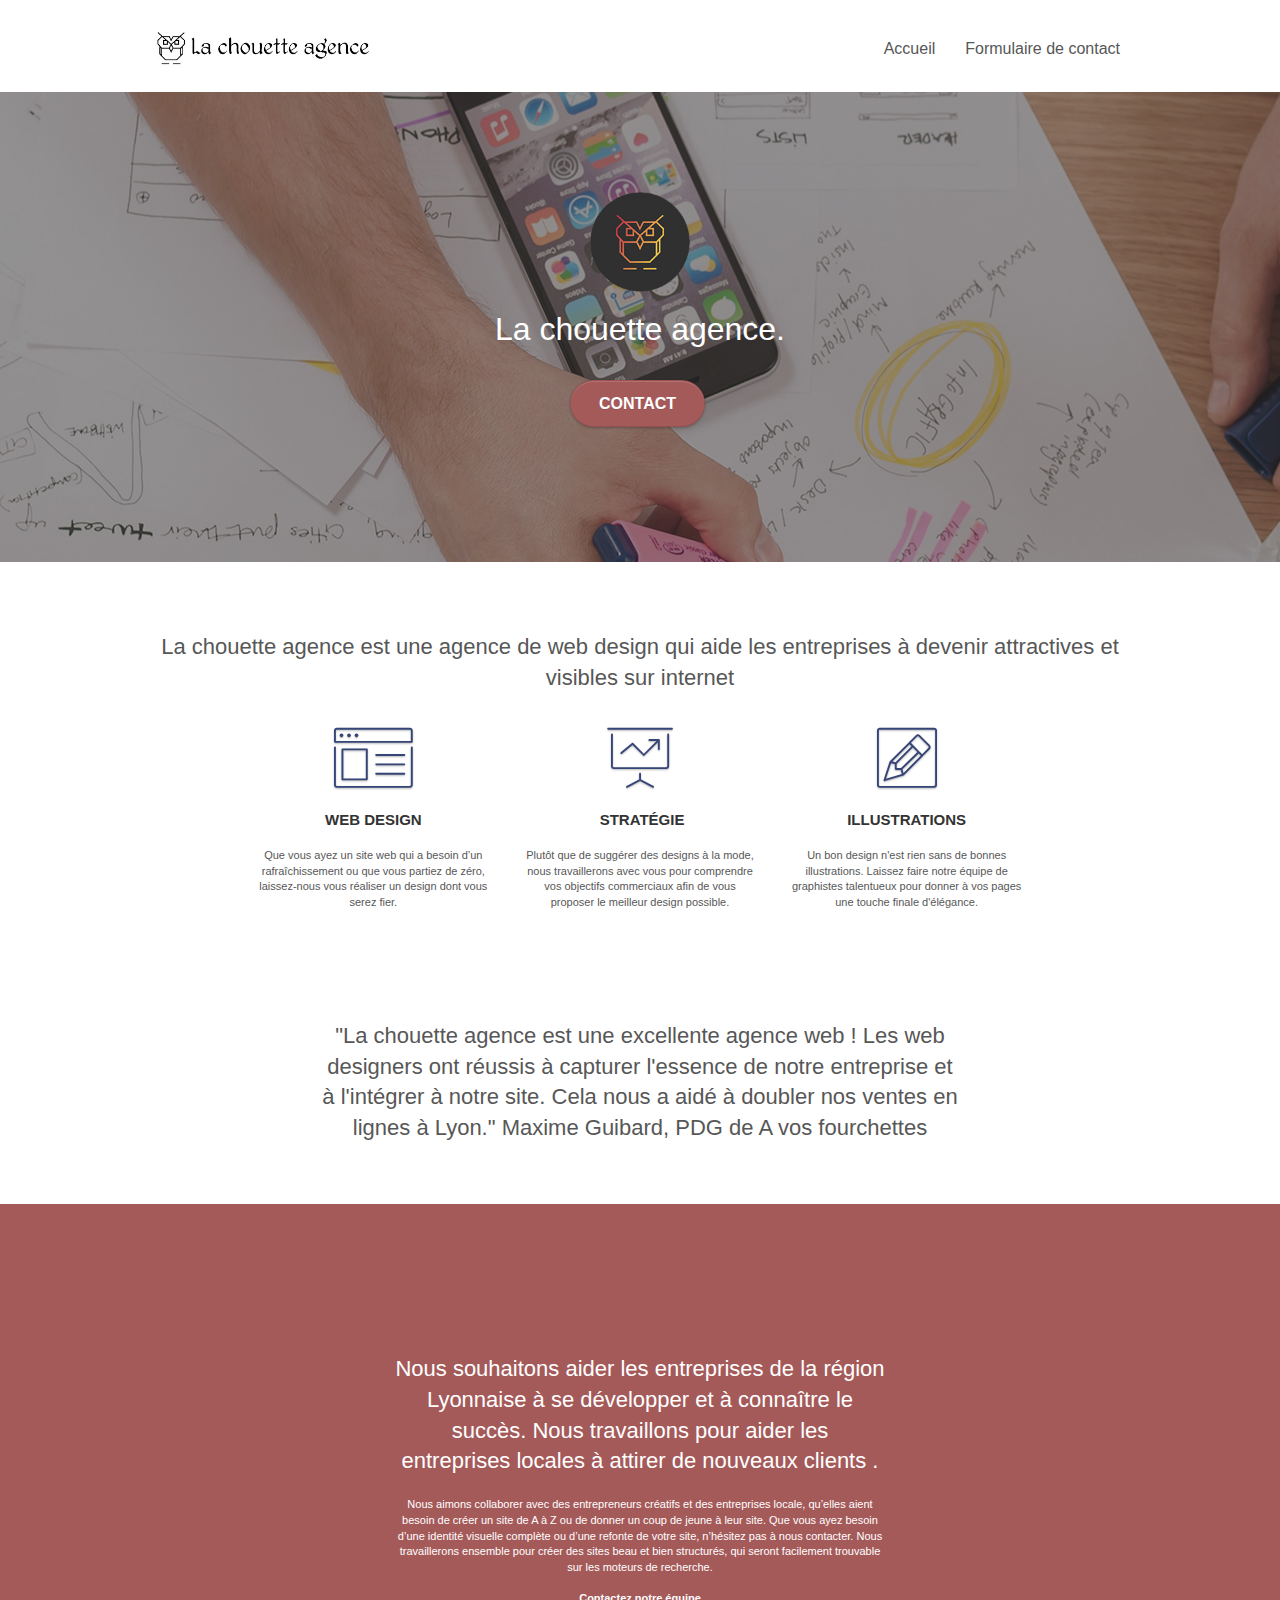
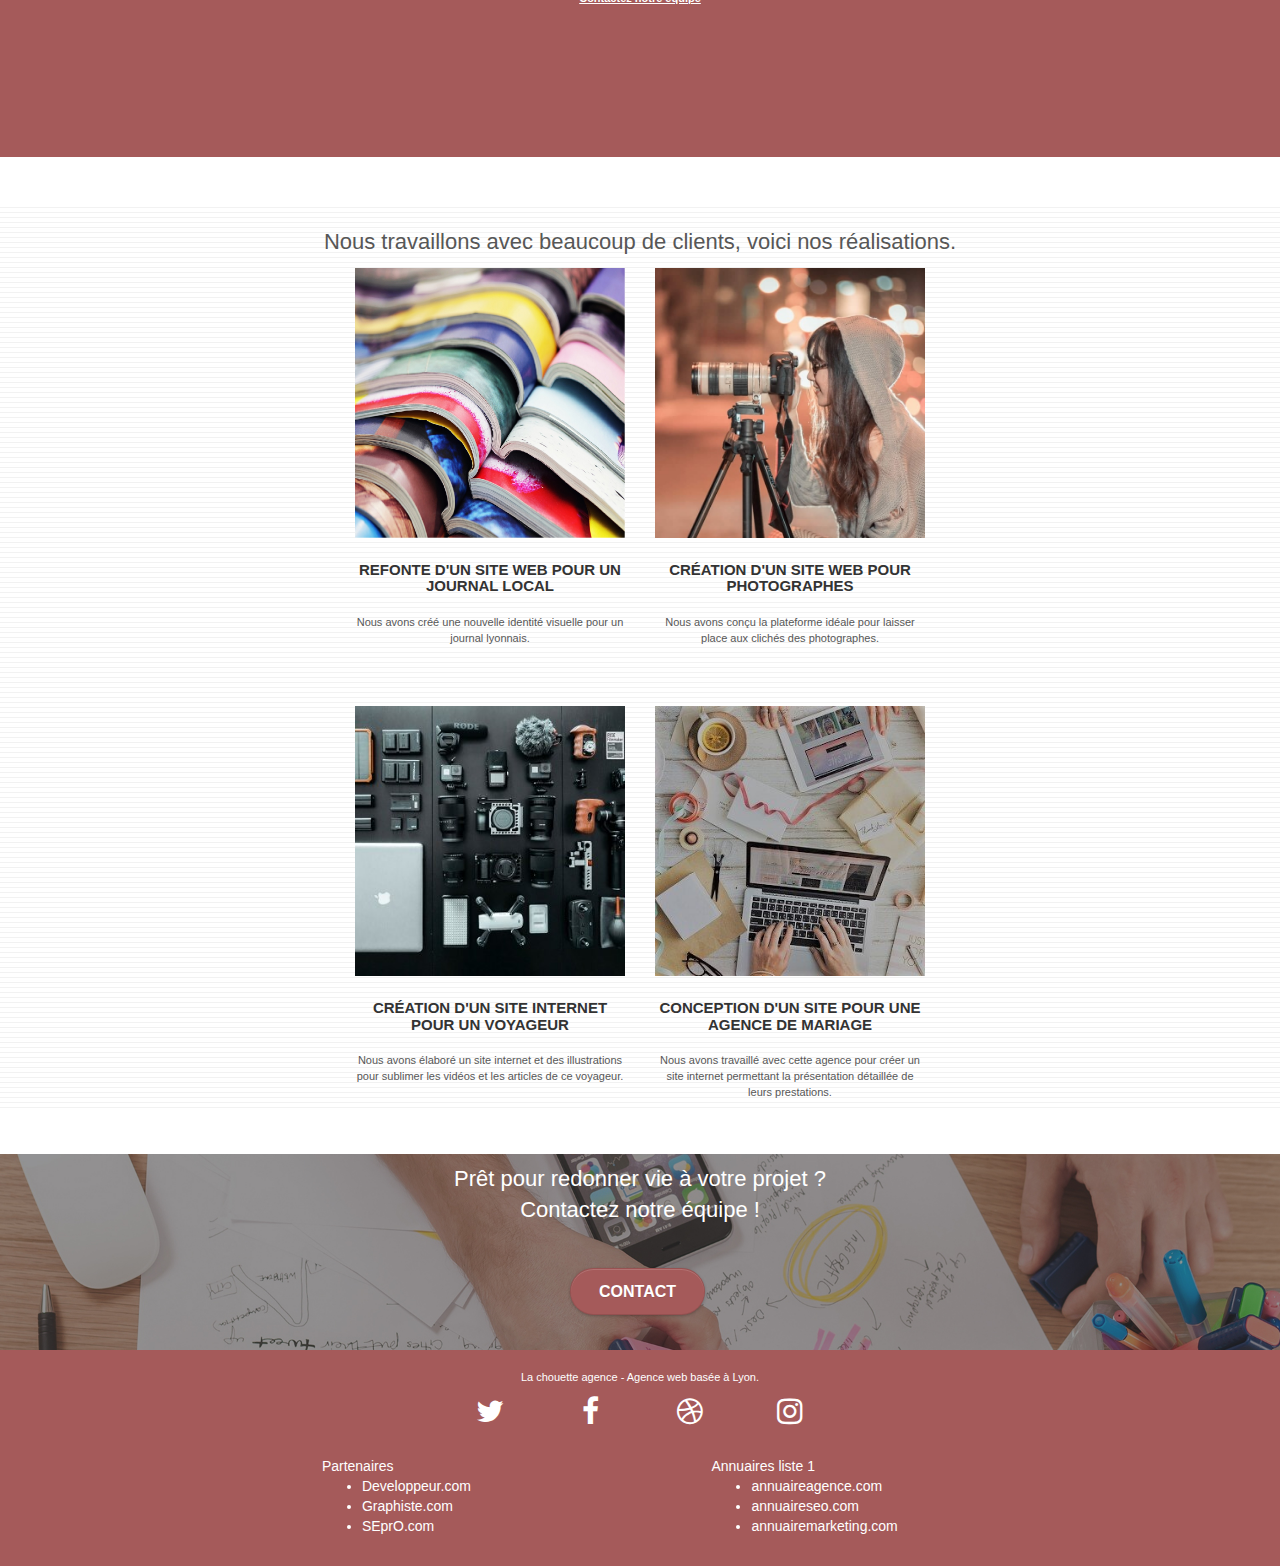
<file: index.html>
<!doctype html>
<html lang="fr">

<head>
	<meta charset="utf-8">
	<meta name="description"
		content="La chouette agence est une agence de web design qui aide les entreprises à devenir attractives et visibles sur internet.
	L'agence se situe au 2 place Sathonay 69001 Lyon, ouvert de 9h à 18h du lundi au vendredi. Hésiter pas a nous contact a l'adresse suivante: contact@lachouetteagence.com">
	<meta name="viewport" content="width=device-width, initial-scale=1.0, viewport-fit=cover">
	<link rel="shortcut icon" type="image/jpg" href="img/favicon.jpg">

	<link rel="stylesheet" type="text/css" href="css/bootstrap.css">
	<link rel="stylesheet" type="text/css" href="style.css">
	<link rel="stylesheet" type="text/css" href="css/font-awesome.css">
	<link rel="stylesheet" type="text/css" href="css/et-line.css">

	<script src="js/jquery-2.1.0.js"></script>
	<script src="js/bootstrap.js"></script>
	<script src="js/blocs.js"></script>
	<script src="js/jquery.touchSwipe.js" defer></script>
	<script src="js/gmaps.js"></script>

	<title>La-Chouette-Agence</title>


	<!-- Analytics -->

	<!-- Analytics END -->

</head>

<body class="page-container">
	<!-- bloc-0 -->
	<header class="bloc bgc-white l-bloc " id="bloc-0">
		<div class="container bloc-sm">
			<nav class="navbar row">
				<div class="navbar-header">
					<a class="navbar-brand focus" href="index.html" class="navig"><img src="img/la-chouette-agence.jpg"
							alt="Logo de La chouette agence" height="40" /></a>
					<button id="nav-toggle" type="button" class="ui-navbar-toggle navbar-toggle" data-toggle="collapse"
						data-target=".navbar-1">
						<span class="sr-only">Toggle navigation</span><span class="icon-bar"></span><span
							class="icon-bar"></span><span class="icon-bar"></span>
					</button>
				</div>
				<div class="collapse navbar-collapse navbar-1 special-dropdown-nav">
					<ul class="site-navigation nav navbar-nav">
						<li>
							<a href="index.html" class="focus">Accueil</a>
						</li>
						<li>
							<a href="page2.html" class="focus">Formulaire de contact</a>
						</li>
					</ul>
				</div>
			</nav>
		</div>
	</header>
	<!-- bloc-0 END -->

	<!-- bloc-1-presentation -->
	<section class="bloc bgc-dark-slate-blue bg-banniere d-bloc bg-t-edge bloc-bg-texture texture-paper b-parallax"
		id="bloc-1-hero">
		<div class="container bloc-lg">
			<div class="row tight-width-whitespace">
				<div class="col-sm-12">
					<img src="img/logo.png" class="center-block image-resize-mode" width="100"
						alt="Logo de La chouette agence" />
					<h1 class="text-center hero-bloc-text tc-white ">
						La chouette agence.
					</h1>
					<div class="text-center">
						<a href="page2.html" class="btn btn-lg btn-clean btn-rd cta-hero btn-atomic-tangerine focus"
							id="cta-hero">Contact</a>
					</div>
				</div>
			</div>
		</div>
	</section>
	<!-- bloc-1-presentation END -->

	<!-- bloc-2-services -->
	<section class="bloc bgc-white l-bloc" id="bloc-2-services">
		<div class="container bloc-md">
			<div class="row">
				<div class="col-sm-12 text-center">
					<h2>La chouette agence est une agence de web design qui aide les entreprises à devenir attractives
						et visibles sur internet</h2>
				</div>
			</div>
			<div class="row voffset-lg med-width-whitespace">
				<div class="col-sm-4 ">
					<div class="text-center ">
						<span class="et-icon-browser sm-shadow icon-dark-slate-blue icons icon-lg"></span>
					</div>
					<h3 class="mg-md text-center">
						Web design
					</h3>
					<p class="text-center ">
						Que vous ayez un site web qui a besoin d&rsquo;un rafraîchissement ou que vous partiez de
						zéro, laissez-nous vous réaliser un design dont vous serez fier.
					</p>
				</div>
				<div class="col-sm-4 ">
					<div class="text-center">
						<span class="et-icon-presentation sm-shadow icon-dark-slate-blue icons icon-lg"></span>
					</div>
					<h3 class="mg-md text-center">
						&nbsp;Stratégie
					</h3>
					<p class="text-center ">
						Plutôt que de suggérer des designs à la mode, nous travaillerons avec vous pour comprendre
						vos objectifs commerciaux afin de vous proposer le meilleur design possible.<br>
					</p>
				</div>
				<div class="col-sm-4 ">
					<div class="text-center">
						<span class="et-icon-edit sm-shadow icon-dark-slate-blue icons icon-lg"></span>
					</div>
					<h3 class="mg-md text-center">
						Illustrations
					</h3>
					<p class="text-center ">
						Un bon design n'est rien sans de bonnes illustrations. Laissez faire notre équipe de
						graphistes talentueux pour donner à vos pages une touche finale d'élégance.
					</p>
				</div>
			</div>
			<div class="row voffset-lg voffset">
				<div class="col-xs-12 col-md-8 col-md-offset-2 text-center">
					<h2>"La chouette agence est une excellente agence web ! Les web designers ont réussis à capturer
						l'essence de notre entreprise et à l'intégrer à notre site.
						Cela nous a aidé à doubler nos ventes en lignes à Lyon." Maxime Guibard, PDG de A vos
						fourchettes</h2>
				</div>
			</div>
		</div>
	</section>
	<!-- bloc-2-services END -->

	<!-- bloc-3-what-i-do -->
	<section class="bloc tc-white bgc-atomic-tangerine bg-presentation d-bloc bloc-bg-texture texture-paper b-parallax"
		id="bloc-3-what-i-do">
		<div class="container bloc-lg">
			<div class="row tight-width-whitespace black-background">
				<div class="col-sm-12">
					<h2 class="mg-md text-center tc-white">
						Nous souhaitons aider les entreprises de la région Lyonnaise à se développer et à connaître
						le succès. Nous travaillons pour aider les entreprises locales à attirer de nouveaux clients
						.<br>
					</h2>
					<p class="text-center white">
						Nous aimons collaborer avec des entrepreneurs créatifs et des entreprises locale, qu’elles
						aient besoin de créer un site de A à Z ou de donner un coup de jeune à leur site. Que vous
						ayez besoin d’une identité visuelle complète ou d’une refonte de votre site, n’hésitez pas à
						nous contacter. Nous travaillerons ensemble pour créer des sites beau et bien structurés,
						qui seront facilement trouvable sur les moteurs de recherche. <br><br><a
							class="ltc-white bold-link focus" href="page2.html">Contactez notre équipe</a><br>
					</p>
				</div>
			</div>
		</div>
	</section>
	<!-- bloc-3-what-i-do END -->

	<!-- bloc-4-portfolio -->
	<section class="bloc bgc-white bg-lines-h2-bg bg-repeat l-bloc" id="bloc-4-portfolio">
		<div class="row col-sm-12 text-center">
			<h2>Nous travaillons avec beaucoup de clients, voici nos réalisations.</h2>
		</div>
		<article class="row tight-width-whitespace portfolio-row">
			<div class="col-sm-6">
				<a href="#" data-lightbox="img/1.jpg" data-gallery-id="gallery-1"
					data-caption="Refonte d'un site web pour un journal local" data-frame="snapshot-lb"><img
						src="img/1.jpg" alt="Image du site web du journal local"
						class="img-responsive portfolio-thumb focus" /></a>
				<h3 class="mg-md text-center">
					Refonte d'un site web pour un journal local
				</h3>
				<p class="text-center">
					Nous avons créé une nouvelle identité visuelle pour un journal lyonnais.
				</p>
			</div>
			<div class="col-sm-6">
				<a href="#" data-lightbox="img/2.jpg" data-gallery-id="gallery-1"
					data-caption="Création d'un site web pour photographes" data-frame="snapshot-lb"><img
						src="img/2.jpg" class="img-responsive portfolio-thumb focus"
						alt="Image du site web d'un photographes" /></a>
				<h3 class="mg-md text-center">
					Création d'un site web pour photographes
				</h3>
				<p class="text-center">
					Nous avons conçu la plateforme idéale pour laisser place aux clichés des photographes.
				</p>
			</div>
		</article>
		<article class="row tight-width-whitespace portfolio-row">
			<div class="col-sm-6">
				<a href="#" data-lightbox="/img/3.jpg" data-gallery-id="gallery-1"
					data-caption="Création d'un site internet pour un voyageur" data-frame="snapshot-lb"><img
						src="img/3.jpg" class="img-responsive portfolio-thumb focus"
						alt="Image du site web d'un voyageur" /></a>
				<h3 class="mg-md text-center">
					Création d'un site internet pour un voyageur
				</h3>
				<p class="text-center">
					Nous avons élaboré un site internet et des illustrations pour sublimer les vidéos et les
					articles de ce voyageur.
				</p>
			</div>
			<div class="col-sm-6">
				<a href="#" data-lightbox="/img/4.jpg" data-gallery-id="gallery-1"
					data-caption="Conception d'un site pour une agence de mariage" data-frame="snapshot-lb"><img
						src="img/4.jpg" class="img-responsive portfolio-thumb focus"
						alt="Image du site web d'une agence de mariage" /></a>
				<h3 class="mg-md text-center">
					Conception d'un site pour une agence de mariage
				</h3>
				<p class="text-center">
					Nous avons travaillé avec cette agence pour créer un site internet permettant la
					présentation détaillée de leurs prestations.
				</p>
			</div>
		</article>
	</section>
	<!-- bloc-4-portfolio END -->

	<!-- bloc-5-cta -->
	<section class="bloc bgc-dark-slate-blue bg-banniere d-bloc bloc-bg-texture texture-paper" id="bloc-5-cta">
		<div class="row">
			<h2 class="mg-md text-center tc-white">
				Prêt pour redonner vie à votre projet ?<br>Contactez notre équipe !
			</h2>
			<div class="col-sm-12 text-center">
				<a href="page2.html" class="btn btn-atomic-tangerine btn-clean btn-rd btn-lg cta-hero focus">Contact</a>
			</div>
		</div>
	</section>
	<!-- bloc-5-cta END -->

	<!-- Footer - bloc-8 -->
	<footer class="bloc bgc-atomic-tangerine d-bloc" id="bloc-8">
		<div class="container bloc-sm">
			<div class="row">
				<div class="col-sm-12">
					<p class="text-center white foot-a">
						La chouette agence - Agence web basée à Lyon.<br>
					</p>
					<div class="row row-no-gutters social">
						<div class="col-sm-3">
							<div class="text-center">
								<a class="social focus" href="index.html"><span
										class="fa fa-twitter icon-md foot-a"></span></a>
							</div>
						</div>
						<div class="col-sm-3">
							<div class="text-center">
								<a class="social focus" href="index.html"><span
										class="fa fa-facebook icon-md foot-a"></span></a>
							</div>
						</div>
						<div class="col-sm-3">
							<div class="text-center">
								<a class="social focus" href="index.html"><span
										class="fa fa-dribbble icon-md foot-a"></span></a>
							</div>
						</div>
						<div class="col-sm-3">
							<div class="text-center">
								<a class="social focus" href="index.html"><span
										class="fa fa-instagram icon-md foot-a"></span></a>
							</div>
						</div>

					</div>
					<div class="row footer">
						<div class="col-sm-4 foot-a">
							Partenaires
							<ul>
								<li><a href="dev.com" class="foot-a focus">Developpeur.com</a></li>
								<li><a href="graphiste.com" class="foot-a focus">Graphiste.com</a></li>
								<li><a href="SEO.com" class="foot-a focus">SEprO.com</a></li>
							</ul>
						</div>
						<div class="col-sm-4 foot-a">
							Annuaires liste 1
							<ul>
								<li><a href="annuaireagence.com" class="foot-a focus">annuaireagence.com</a></li>
								<li><a href="annuaireseo.com" class="foot-a focus">annuaireseo.com</a></li>
								<li><a href="annuairemarketing.com" class="foot-a focus">annuairemarketing.com</a></li>
							</ul>
						</div>
					</div>
				</div>
			</div>
		</div>
	</footer>
	<!-- Footer - bloc-8 END -->
</body>

</html>
</file>
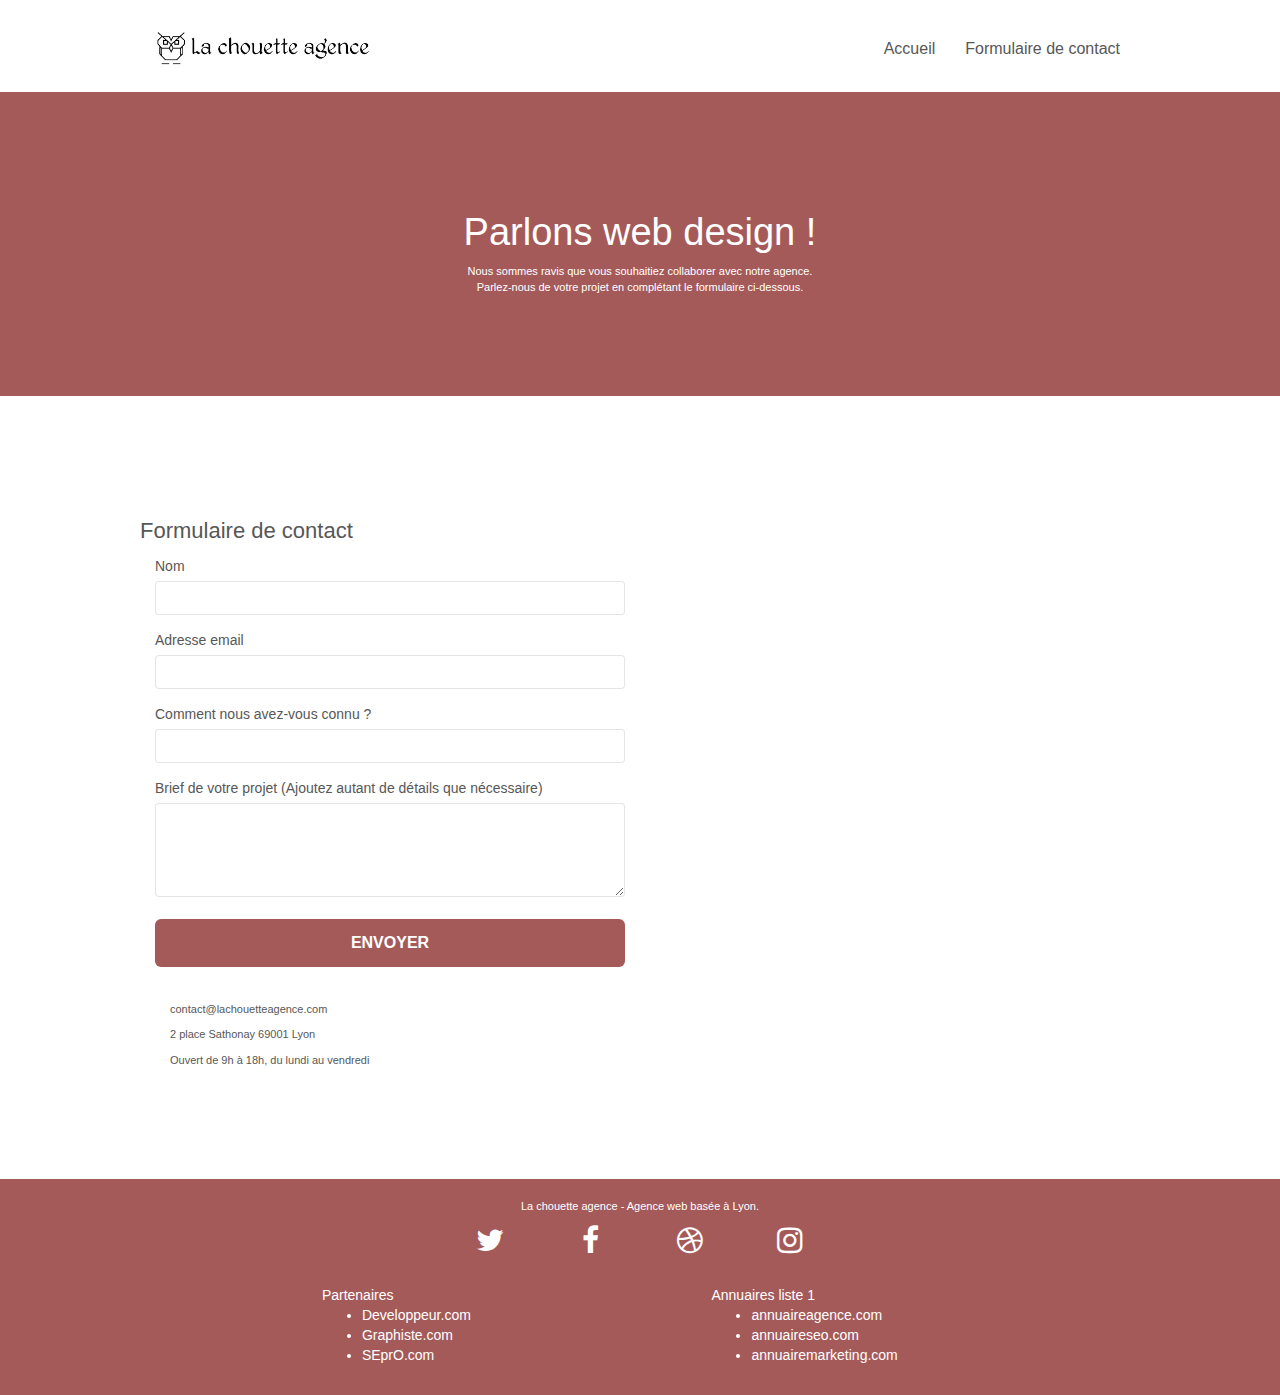
<file: page2.html>
<!doctype html>
<html lang="fr">

<head>
	<meta charset="utf-8">
	<meta name="description"
		content="La chouette agence est une agence de web design qui aide les entreprises à devenir attractives et visibles sur internet.
	L'agence se situe au 2 place Sathonay 69001 Lyon, ouvert de 9h à 18h du lundi au vendredi. Hésiter pas a nous contact a l'adresse suivante: contact@lachouetteagence.com">
	<meta name="viewport" content="width=device-width, initial-scale=1.0, viewport-fit=cover">
	<link rel="shortcut icon" type="img/jpg" href="img/favicon.jpg">

	<link rel="stylesheet" type="text/css" href="css/bootstrap.css">
	<link rel="stylesheet" type="text/css" href="style.css">
	<link rel="stylesheet" type="text/css" href="css/font-awesome.css">
	<link rel="stylesheet" type="text/css" href="css/et-line.css">

	<script src="./js/jquery-2.1.0.js"></script>
	<script src="./js/bootstrap.js"></script>
	<script src="./js/blocs.js"></script>
	<script src="./js/jquery.touchSwipe.js" defer></script>
	<script src="./js/gmaps.js"></script>

	<title>Formulaire de Contact</title>


	<!-- Analytics -->

	<!-- Analytics END -->

</head>

<body class="page-container">
	<!-- bloc-0 -->
	<header class="bloc bgc-white l-bloc " id="bloc-0">
		<div class="container bloc-sm">
			<nav class="navbar row">
				<div class="navbar-header">
					<a class="navbar-brand focus" href="index.html"><img src="img/la-chouette-agence.jpg"
							alt="Logo de La chouette agence" height="40" /></a>
					<button id="nav-toggle" type="button" class="ui-navbar-toggle navbar-toggle" data-toggle="collapse"
						data-target=".navbar-1">
						<span class="sr-only">Toggle navigation</span><span class="icon-bar"></span><span
							class="icon-bar"></span><span class="icon-bar"></span>
					</button>
				</div>
				<div class="collapse navbar-collapse navbar-1 special-dropdown-nav">
					<ul class="site-navigation nav navbar-nav">
						<li>
							<a href="index.html" class="focus">Accueil</a>
						</li>
						<li>
							<a href="page2.html" class="focus">Formulaire de contact</a>
						</li>
					</ul>
				</div>
			</nav>
		</div>
	</header>
	<!-- bloc-0 END -->

	<!-- bloc-6 -->
	<section class="bloc bg-dots-bg bg-repeat bgc-atomic-tangerine d-bloc bloc-bg-texture texture-paper" id="bloc-6">
		<div class="container bloc-lg">
			<div class="row">
				<div class="col-sm-12">
					<h1 class="text-center hero-bloc-text tc-white">
						Parlons web design !
					</h1>
					<p class="text-center mg-lg tc-white tight-width-whitespace">
						Nous sommes ravis que vous souhaitiez collaborer avec notre agence.<br>
						Parlez-nous de votre projet en complétant le formulaire ci-dessous.
					</p>
				</div>
			</div>
		</div>
	</section>
	<!-- bloc-6 END -->

	<!-- bloc-7 -->
	<section class="bloc bgc-white l-bloc" id="bloc-7">
		<div class="container bloc-lg">
			<div class="row">
				<h2>Formulaire de contact</h2>
				<div class="col-sm-6">
					<form id="form_1">
						<div class="form-group">
							<label>
								Nom
							</label>
							<input id="name" class="form-control" required />
						</div>
						<div class="form-group">
							<label>
								Adresse email
							</label>
							<input id="email" class="form-control" type="email" required />
						</div>
						<div class="form-group">
							<label>
								Comment nous avez-vous connu ?
							</label>
							<input class="form-control" type="email" required id="input_504" />
						</div>
						<div class="form-group">
							<label>
								Brief de votre projet (Ajoutez autant de détails que nécessaire)<br>
							</label><textarea id="message" class="form-control" rows="4" cols="50" required></textarea>
						</div>
						<button class="bloc-button btn btn-lg btn-block cta-hero btn-atomic-tangerine focus"
							type="submit">
							Envoyer
						</button>
					</form>
					<div class="col-sm-6">
						<p>contact@lachouetteagence.com</p>
						<p>2 place Sathonay 69001 Lyon</p>
						<p>Ouvert de 9h à 18h, du lundi au vendredi</p>
					</div>
				</div>
			</div>
		</div>
	</section>
	<!-- bloc-7 END -->

	<!-- ScrollToTop Button -->
	<a class="bloc-button btn btn-d scrollToTop" onclick="scrollToTarget('1')"><span
			class="fa fa-chevron-up"></span></a>
	<!-- ScrollToTop Button END-->


	<!-- Footer - bloc-8 -->
	<footer class="bloc bgc-atomic-tangerine d-bloc" id="bloc-8">
		<div class="container bloc-sm">
			<div class="row">
				<div class="col-sm-12">
					<p class="text-center white foot-a">
						La chouette agence - Agence web basée à Lyon.<br>
					</p>
					<div class="row row-no-gutters social">
						<div class="col-sm-3">
							<div class="text-center">
								<a class="social focus" href="index.html"><span
										class="fa fa-twitter icon-md foot-a "></span></a>
							</div>
						</div>
						<div class="col-sm-3">
							<div class="text-center">
								<a class="social focus" href="index.html"><span
										class="fa fa-facebook icon-md foot-a "></span></a>
							</div>
						</div>
						<div class="col-sm-3">
							<div class="text-center">
								<a class="social focus" href="index.html"><span
										class="fa fa-dribbble icon-md foot-a "></span></a>
							</div>
						</div>
						<div class="col-sm-3">
							<div class="text-center">
								<a class="social focus" href="index.html"><span
										class="fa fa-instagram icon-md foot-a "></span></a>
							</div>
						</div>

					</div>
					<div class="row footer">
						<div class="col-sm-4 foot-a">
							Partenaires
							<ul>
								<li><a href="dev.com" class="foot-a focus">Developpeur.com</a></li>
								<li><a href="graphiste.com" class="foot-a focus">Graphiste.com</a></li>
								<li><a href="SEO.com" class="foot-a focus">SEprO.com</a></li>
							</ul>
						</div>
						<div class="col-sm-4 foot-a">
							Annuaires liste 1
							<ul>
								<li><a href="annuaireagence.com" class="foot-a focus">annuaireagence.com</a></li>
								<li><a href="annuaireseo.com" class="foot-a focus">annuaireseo.com</a></li>
								<li><a href="annuairemarketing.com" class="foot-a focus">annuairemarketing.com</a></li>
							</ul>
						</div>
					</div>
				</div>
			</div>
		</div>
	</footer>
	<!-- Footer - bloc-8 END -->
</body>

</html>
</file>
<file: style.css>
body {
    margin: 0;
    padding: 0;
    background: #fff;
    overflow-x: hidden;
    -webkit-font-smoothing: antialiased;
    -moz-osx-font-smoothing: grayscale;
}

a,
button {
    transition: all 0.3s ease-in-out;
    outline: none !important;
}

a:hover {
    text-decoration: none;
    cursor: pointer;
}

#page-loading-blocs-notifaction {
    position: fixed;
    top: 0;
    bottom: 0;
    width: 100%;
    z-index: 100000;
    background: #ffffff url("img/pageload-spinner.gif") no-repeat center center;
}

.bloc {
    width: 100%;
    clear: both;
    background: 50% 50% no-repeat;
    padding: 0 50px;
    -webkit-background-size: cover;
    -moz-background-size: cover;
    -o-background-size: cover;
    background-size: cover;
    position: relative;
}

.bloc .container {
    padding-left: 0;
    padding-right: 0;
}

.bloc-lg {
    padding: 100px 50px;
}

.bloc-md {
    padding: 50px;
}

.bloc-sm {
    padding: 20px 50px;
}

.bg-center,
.bg-l-edge,
.bg-r-edge,
.bg-t-edge,
.bg-b-edge,
.bg-tl-edge,
.bg-bl-edge,
.bg-tr-edge,
.bg-br-edge,
.bg-repeat {
    -webkit-background-size: auto !important;
    -moz-background-size: auto !important;
    -o-background-size: auto !important;
    background-size: auto !important;
}

.bg-repeat {
    background: repeat;
}

.bg-t-edge {
    background: top no-repeat;
}

.bloc-bg-texture::before {
    content: "";
    background-size: 2px 2px;
    position: absolute;
    top: 0;
    bottom: 0;
    left: 0;
    right: 0;
}

.texture-paper::before {
    background-size: 280px 280px;
}

.b-parallax {
    background-attachment: fixed;
}

.d-bloc {
    color: rgba(255, 255, 255, 0.7);
}

.d-bloc button:hover {
    color: rgba(255, 255, 255, 0.9);
}

.d-bloc .icon-round,
.d-bloc .icon-square,
.d-bloc .icon-rounded,
.d-bloc .icon-semi-rounded-a,
.d-bloc .icon-semi-rounded-b {
    border-color: rgba(255, 255, 255, 0.9);
}

.d-bloc .divider-h span {
    border-color: rgba(255, 255, 255, 0.2);
}

.d-bloc .a-btn,
.d-bloc .navbar a,
.d-bloc .navbar-brand,
.d-bloc a .icon-sm,
.d-bloc a .icon-md,
.d-bloc a .icon-lg,
.d-bloc a .icon-xl,
.d-bloc h1 a,
.d-bloc h2 a,
.d-bloc h3 a,
.d-bloc h4 a,
.d-bloc h5 a,
.d-bloc h6 a,
.d-bloc p a {
    color: rgba(255, 255, 255, 0.6);
}

.d-bloc .a-btn:hover,
.d-bloc .navbar a:hover,
.d-bloc .navbar-brand:hover,
.d-bloc a:hover .icon-sm,
.d-bloc a:hover .icon-md,
.d-bloc a:hover .icon-lg,
.d-bloc a:hover .icon-xl,
.d-bloc h1 a:hover,
.d-bloc h2 a:hover,
.d-bloc h3 a:hover,
.d-bloc h4 a:hover,
.d-bloc h5 a:hover,
.d-bloc h6 a:hover,
.d-bloc p a:hover {
    color: rgba(255, 255, 255, 1);
}

.d-bloc .navbar-toggle .icon-bar {
    background: rgba(255, 255, 255, 1);
}

.d-bloc .btn-wire,
.d-bloc .btn-wire:hover {
    color: rgba(255, 255, 255, 1);
    border-color: rgba(255, 255, 255, 1);
}

.d-bloc .panel {
    color: rgba(0, 0, 0, 0.5);
}

.d-bloc .panel button:hover {
    color: rgba(0, 0, 0, 0.7);
}

.d-bloc .panel icon {
    border-color: rgba(0, 0, 0, 0.7);
}

.d-bloc .panel .divider-h span {
    border-color: rgba(0, 0, 0, 0.1);
}

.d-bloc .panel .a-btn {
    color: rgba(0, 0, 0, 0.6);
}

.d-bloc .panel .a-btn:hover {
    color: rgba(0, 0, 0, 1);
}

.d-bloc .panel .btn-wire,
.d-bloc .panel .btn-wire:hover {
    color: rgba(0, 0, 0, 0.7);
    border-color: rgba(0, 0, 0, 0.3);
}

.d-bloc .panel,
.l-bloc {
    color: rgba(0, 0, 0, 0.5);
}

.d-bloc .panel button:hover,
.l-bloc button:hover {
    color: rgba(0, 0, 0, 0.7);
}

.l-bloc .icon-round,
.l-bloc .icon-square,
.l-bloc .icon-rounded,
.l-bloc .icon-semi-rounded-a,
.l-bloc .icon-semi-rounded-b {
    border-color: rgba(0, 0, 0, 0.7);
}

.d-bloc .panel .divider-h span,
.l-bloc .divider-h span {
    border-color: rgba(0, 0, 0, 0.1);
}

.d-bloc .panel .a-btn,
.l-bloc .a-btn,
.l-bloc .navbar a,
.l-bloc .navbar-brand,
.l-bloc a .icon-sm,
.l-bloc a .icon-md,
.l-bloc a .icon-lg,
.l-bloc a .icon-xl,
.l-bloc h1 a,
.l-bloc h2 a,
.l-bloc h3 a,
.l-bloc h4 a,
.l-bloc h5 a,
.l-bloc h6 a,
.l-bloc p a {
    color: rgba(0, 0, 0, 0.6);
}

.d-bloc .panel .a-btn:hover,
.l-bloc .a-btn:hover,
.l-bloc .navbar a:hover,
.l-bloc .navbar-brand:hover,
.l-bloc a:hover .icon-sm,
.l-bloc a:hover .icon-md,
.l-bloc a:hover .icon-lg,
.l-bloc a:hover .icon-xl,
.l-bloc h1 a:hover,
.l-bloc h2 a:hover,
.l-bloc h3 a:hover,
.l-bloc h4 a:hover,
.l-bloc h5 a:hover,
.l-bloc h6 a:hover,
.l-bloc p a:hover {
    color: rgba(0, 0, 0, 1);
}

.l-bloc .navbar-toggle .icon-bar {
    color: rgba(0, 0, 0, 0.6);
}

.d-bloc .panel .btn-wire,
.d-bloc .panel .btn-wire:hover,
.l-bloc .btn-wire,
.l-bloc .btn-wire:hover {
    color: rgba(0, 0, 0, 0.7);
    border-color: rgba(0, 0, 0, 0.3);
}

.voffset {
    margin-top: 30px;
}

.voffset-lg {
    margin-top: 80px;
}

.row-no-gutters {
    margin-right: 0;
    margin-left: 0;
}

.row.row-no-gutters > [class^="col-"],
.row.row-no-gutters > [class*=" col-"] {
    padding-right: 0;
    padding-left: 0;
}

#bloc-1-hero h1 {
    font-size: 32px;
}

.navbar {
    margin-bottom: 0;
    z-index: 1;
}

.navbar-brand {
    height: auto;
    padding: 3px 15px;
    font-size: 25px;
    font-weight: normal;
    font-weight: 600;
    line-height: 44px;
}

.navbar-brand img {
    max-height: 200px;
    margin: 0 5px 0 0;
    display: inline;
}

.navbar-brand img[src$="svg"] {
    min-width: 100px;
}

.nav-center .navbar-brand img {
    margin: 0;
}

.navbar .nav {
    padding-top: 2px;
    margin-right: -16px;
    float: right;
    z-index: 1;
}

.nav > li {
    float: left;
    margin-top: 4px;
    font-size: 16px;
}

.navbar-nav .open .dropdown-menu > li > a {
    text-align: inherit;
}

.nav > li a:hover,
.nav > li a:focus {
    background: transparent;
}

.navbar-toggle {
    margin: 10px 10px 0 0;
    border: 0px;
}

.navbar-toggle:hover {
    background: transparent !important;
}

.navbar-toggle .icon-bar {
    background-color: rgba(0, 0, 0, 0.5);
    width: 26px;
}

.nav-invert .navbar .nav {
    float: left;
}

.nav-invert .navbar-header,
.nav-invert .navbar-brand {
    float: right;
    position: relative;
    z-index: 2;
}

@media (min-width: 768px) {
    .site-navigation {
        position: absolute;
        top: 50%;
        right: 20px;
        transform: translate(0, -50%);
        -webkit-transform: translateY(-50%);
    }
    .nav > li .dropdown-menu a,
    .nav > li .dropdown-menu a:hover {
        color: #484848;
    }
    .nav-invert .site-navigation {
        left: 0;
        right: 0;
    }
    .nav-center {
        text-align: center;
    }
    .nav-center .navbar-header {
        width: 100%;
    }
    .nav-center .navbar-header,
    .nav-center .navbar-brand,
    .nav-center .nav > li {
        float: none;
        display: inline-block;
    }
    .nav-center .site-navigation {
        position: relative;
        width: 100%;
        right: 0;
        margin-right: 0px;
        margin-top: 20px;
    }
    .nav-center.mini-nav .navbar-toggle {
        float: none;
        margin: 10px auto 0;
    }
}

.nav > li > .dropdown a {
    background: none !important;
    display: block;
    padding: 14px 15px;
}

nav .caret {
    margin: 0 5px;
}

.dropdown-menu .dropdown-menu {
    top: -8px;
    left: 100%;
}

.dropdown-menu .dropmenu-flow-right {
    top: 100%;
    left: 0;
    margin-left: -1px;
    border-top-left-radius: 0;
    border-top-right-radius: 0;
}

.dropdown-menu .dropdown span {
    border: 4px solid black;
    border-top-color: transparent;
    border-right-color: transparent;
    border-bottom-color: transparent;
    margin: 6px -5px 0 0 !important;
    float: right;
}

.mg-md {
    margin-top: 10px;
    margin-bottom: 20px;
}

.mg-lg {
    margin-top: 10px;
    margin-bottom: 40px;
}

.btn {
    margin: 0 5px 5px 0;
}

.btn.pull-right {
    margin: 0 0 5px 5px;
}

.btn-d,
.btn-d:hover,
.btn-d:focus {
    color: #fff;
    background: rgba(0, 0, 0, 0.3);
}

button {
    outline: none !important;
}

.btn-rd {
    border-radius: 40px;
}

.btn-clean {
    border: 1px solid rgba(0, 0, 0, 0.08);
    border-bottom-color: rgba(0, 0, 0, 0.1);
    text-shadow: 0 1px 0 rgba(0, 0, 1, 0.1);
    box-shadow: 0 1px 3px rgba(0, 0, 1, 0.25), inset 0 1px 0 0 rgba(255, 255, 255, 0.15);
}

.icon-md {
    font-size: 30px !important;
}

.icon-lg {
    font-size: 60px !important;
}

.sm-shadow {
    text-shadow: 0 1px 2px rgba(0, 0, 0, 0.3);
}

.panel-sq,
.panel-sq .panel-heading,
.panel-sq .panel-footer {
    border-radius: 0;
}

.panel-rd {
    border-radius: 30px;
}

.panel-rd .panel-heading {
    border-radius: 29px 29px 0 0;
}

.panel-rd .panel-footer {
    border-radius: 0 0 29px 29px;
}

.form-control {
    border-color: rgba(0, 0, 0, 0.1);
    box-shadow: none;
}

.scrollToTop {
    width: 40px;
    height: 40px;
    position: fixed;
    bottom: 20px;
    right: 20px;
    opacity: 0;
    z-index: 500;
    transition: all 0.3s ease-in-out;
}

.scrollToTop span {
    margin-top: 6px;
}

.showScrollTop {
    font-size: 14px;
    opacity: 1;
}

a[data-lightbox] {
    position: relative;
    display: block;
    text-align: center;
}

a[data-lightbox]:hover::before {
    content: "+";
    font-family: "HelveticaNeue-Light", "Helvetica Neue Light", "Helvetica Neue", Helvetica, Arial;
    font-size: 32px;
    width: 50px;
    height: 50px;
    margin-left: -25px;
    border-radius: 50%;
    background: rgba(0, 0, 0, 0.6);
    color: #fff;
    font-weight: 100;
    z-index: 1;
    position: absolute;
    top: 50%;
    transform: translateY(-50%);
    -webkit-transform: translateY(-50%);
}

a[data-lightbox]:hover img {
    opacity: 0.6;
    -webkit-animation-fill-mode: none;
    animation-fill-mode: none;
}

#lightbox-modal {
    display: flex;
    align-items: center;
}

#lightbox-modal .modal-dialog {
    width: 90%;
    max-width: 900px;
    margin: 0 auto 0;
}

#lightbox-modal .modal-dialog img {
    max-height: 90vh;
    margin: 0 auto;
}

.lightbox-caption {
    padding: 20px;
    color: #fff;
    background: rgba(0, 0, 0, 0.5);
    position: absolute;
    left: 15px;
    right: 15px;
    bottom: 5px;
}

.close-lightbox {
    color: #fff;
    font-size: 30px;
    position: absolute;
    top: 20px;
    right: 20px;
    z-index: 20;
    background: rgba(0, 0, 0, 0.5);
    border: none;
    line-height: 30px;
    padding: 0 9px 5px;
    opacity: 0.3;
}

.close-lightbox:hover,
.next-lightbox:hover,
.prev-lightbox:hover {
    opacity: 1;
    color: #fff;
}

.next-lightbox,
.prev-lightbox {
    font-size: 20px;
    color: rgba(255, 255, 255, 0.9);
    background: rgba(0, 0, 0, 0.5);
    transition: all 0.2s ease-in-out;
    position: absolute;
    top: 45%;
    z-index: 1;
    opacity: 0.4;
}

.next-lightbox {
    padding: 6px 8px 1px 13px;
    right: 25px;
}

.prev-lightbox {
    padding: 6px 13px 1px 10px;
    left: 25px;
}

.snapshot-lb .modal-body {
    padding-bottom: 45px;
}

.snapshot-lb .lightbox-caption {
    padding: 0;
    color: rgba(0, 0, 0, 0.5);
    background: none;
}

h1,
h2,
h3,
h4,
h5,
h6,
p,
label,
.btn,
a {
    font-family: "helvetica";
    font-weight: 400;
    color: #575757 !important;
}

.container {
    max-width: 1000px;
}

.hero-bloc-text {
    font-size: 38px;
}

.hero-bloc-text-sub {
    font-size: 36px;
}

.statement-bloc-text {
    line-height: 26px;
    font-style: italic;
    font-size: 20px;
    text-align: center;
    font-weight: lighter;
    max-width: 520px;
    margin: auto auto auto auto;
}

p {
    font-size: 11px;
}

.tight-width-whitespace {
    max-width: 600px;
    margin: auto auto auto auto;
}

.h1 {
    font-size: 20px;
    font-family: "Open Sans";
}

.cta-hero {
    margin-top: 22px;
    color: #ffffff !important;
    text-transform: uppercase;
    padding: 12px 28px 12px 28px;
    font-size: 16px;
    font-weight: 700;
}

.social {
    display: flex;
    justify-content: space-around;
    max-width: 400px;
    margin: auto auto auto auto;
}

.footer {
    display: flex;
    justify-content: space-around;
    flex-wrap: wrap;
    margin-top: 30px;
    padding-left: 35px;
}
@media (max-width: 425px) {
    .footer {
        justify-content: unset;
    }
}

h2 {
    font-size: 22px;
    line-height: 1.4em;
}

h3 {
    font-size: 15px;
    text-transform: uppercase;
    font-weight: 700;
    color: #333333 !important;
}

.med-width-whitespace {
    max-width: 800px;
    margin: auto auto auto auto;
    box-shadow: 0px 0px 0px #000000;
}

h1 {
    color: #333333 !important;
}

h4 {
    color: #333333 !important;
}

.icons {
    margin-bottom: 14px;
    margin-top: 24px;
}

.white {
    color: #ffffff !important;
}

.portfolio-thumb {
    margin-bottom: 24px;
    width: 100%;
}

.portfolio-row {
    margin-bottom: 44px;
    margin-top: 50px;
}

.avatar {
    box-shadow: 0px 4px 9px rgba(0, 0, 0, 0.3);
}

.black-background {
    background-color: rgb(165, 90, 90);
    padding: 40px 40px 40px 40px;
}

.foot-a {
    color: #ffffff !important;
}

.bold-link {
    font-weight: 900;
    text-decoration: underline !important;
}

.bgc-white {
    background-color: #ffffff;
}

.bgc-dark-slate-blue {
    background-color: #364577;
}

.bgc-atomic-tangerine {
    background-color: rgb(165, 90, 90) !important;
    width: 100%;
}

.tc-white {
    color: #ffffff !important;
}

.btn-atomic-tangerine {
    background: rgb(165, 90, 90);
    color: #ffffff !important;
    margin-bottom: 35px;
}

.btn-atomic-tangerine:hover {
    background: rgb(145, 90, 90) !important;
    color: #ffffff !important;
}

.ltc-white {
    color: #ffffff !important;
}

.ltc-white:hover {
    color: #cccccc !important;
}

.ltc-atomic-tangerine {
    color: #f3976c !important;
}

.ltc-atomic-tangerine:hover {
    color: #c27956 !important;
}

.icon-dark-slate-blue {
    color: #364577 !important;
    border-color: #364577 !important;
}

.bg-lines-h2-bg {
    background-image: url("img/lines-h2-bg.jpg");
}

.bg-banniere {
    background-image: url("img/la-chouette-agence-banniere.jpg");
}

.bg-presentation {
    background-image: url("img/image-de-presentation.jpg");
}

@media (max-width: 1024px) {
    .bloc {
        padding-left: 20px;
        padding-right: 20px;
    }
    .bloc.full-width-bloc,
    .bloc-tile-2.full-width-bloc .container,
    .bloc-tile-3.full-width-bloc .container,
    .bloc-tile-4.full-width-bloc .container {
        padding-left: 0;
        padding-right: 0;
    }
}

@media (max-width: 992px) and (min-width: 768px) {
    .navbar .nav {
        max-width: 80%;
    }
    .nav-center.navbar .nav {
        max-width: 100%;
    }
}

@media only screen and (min-device-width: 768px) and (max-device-width: 1024px) and (orientation: landscape) {
    .b-parallax {
        background-attachment: scroll;
    }
}

@media only screen and (min-device-width: 1024px) and (max-device-width: 1366px) and (-webkit-min-device-pixel-ratio: 1.5) {
    .b-parallax {
        background-attachment: scroll;
    }
}

@media (max-width: 991px) {
    .container {
        width: 100%;
    }
    .b-parallax {
        background-attachment: scroll;
    }
    .page-container,
    #hero-bloc {
        overflow-x: hidden;
        position: relative;
    }
    .bloc {
        padding-left: constant(safe-area-inset-left);
        padding-right: constant(safe-area-inset-right);
    }
    .bloc-group,
    .bloc-group .bloc {
        display: block;
        width: 100%;
    }
    .bloc-fill-screen .fill-bloc-top-edge,
    .bloc-fill-screen .fill-bloc-bottom-edge {
        padding: 0 20px;
        padding-left: constant(safe-area-inset-left);
        padding-right: constant(safe-area-inset-right);
    }
}

@media (max-width: 767px) {
    .page-container {
        overflow-x: hidden;
        position: relative;
    }
    h1,
    h2,
    h3,
    h4,
    h5,
    h6,
    p,
    #disqus_thread {
        padding-left: 10px !important;
        padding-right: 10px !important;
    }
    .b-parallax {
        background-attachment: scroll;
    }
    .navbar .nav {
        padding-top: 0;
        border-top: 1px solid rgba(0, 0, 0, 0.2);
        float: none !important;
    }
    .navbar.row {
        margin-left: 0;
        margin-right: 0;
    }
    .site-navigation {
        position: inherit;
        transform: none;
        -webkit-transform: none;
        -ms-transform: none;
    }
    .nav > li {
        margin-top: 0;
        border-bottom: 1px solid rgba(0, 0, 0, 0.1);
        background: rgba(0, 0, 0, 0.05);
        text-align: left;
        padding-left: 15px;
        width: 100%;
    }
    .nav > li:hover {
        background: rgba(0, 0, 0, 0.08);
    }
    .dropdown .dropdown a .caret {
        float: none;
        margin: 5px 0 0 10px !important;
        border: 4px solid black;
        border-bottom-color: transparent;
        border-right-color: transparent;
        border-left-color: transparent;
    }
    #hero-bloc .navbar .nav {
        background: rgba(0, 0, 0, 0.8);
    }
    #hero-bloc .navbar .nav a {
        color: rgba(255, 255, 255, 0.6);
    }
    .hero {
        padding: 50px 0;
    }
    .hero-nav {
        left: -1px;
        right: -1px;
    }
    .navbar-collapse {
        padding: 0;
        overflow-x: hidden;
        -webkit-box-shadow: none;
        box-shadow: none;
    }
    .navbar-brand img {
        max-height: 60px;
        width: 100%;
    }
    .nav-invert .navbar-header {
        float: none;
        width: 100%;
    }
    .nav-invert .navbar-toggle {
        float: left;
        margin-left: 10px;
    }
    .bloc {
        padding-left: 0;
        padding-right: 0;
    }
    .bloc-xxl,
    .bloc-xl,
    .bloc-lg {
        padding: 40px 0;
    }
    .bloc-sm,
    .bloc-md {
        padding-left: 0;
        padding-right: 0;
    }
    .bloc-tile-2 .container,
    .bloc-tile-3 .container,
    .bloc-tile-4 .container,
    .bloc-fill-screen .fill-bloc-top-edge,
    .bloc-fill-screen .fill-bloc-bottom-edge {
        padding-left: 0;
        padding-right: 0;
    }
    .a-block {
        padding: 0 10px;
    }
    .btn-dwn {
        display: none;
    }
    .voffset {
        margin-top: 5px;
    }
    .voffset-md {
        margin-top: 20px;
    }
    .voffset-lg {
        margin-top: 30px;
    }
    form {
        padding: 5px;
    }
    .close-lightbox {
        display: inline-block;
    }
    .blocsapp-device-iphone5 {
        background-size: 216px 425px;
        padding-top: 60px;
        width: 216px;
        height: 425px;
    }
    .blocsapp-device-iphone5 img {
        width: 180px;
        height: 320px;
    }
}

@media (max-width: 400px) {
    .bloc {
        padding-left: 0;
        padding-right: 0;
    }
}

@media (max-width: 767px) {
    .bloc-mob-center-text {
        text-align: center;
    }
}

.focus:focus {
    border-color: #66afe9;
    outline: 0;
    -webkit-box-shadow: inset 0 1px 1px rgba(0, 0, 0, 0.075), 0 0 8px rgba(102, 175, 233, 0.6);
    box-shadow: inset 0 1px 1px rgba(0, 0, 0, 0.075), 0 0 8px rgba(102, 175, 233, 0.6);
}
</file>
<file: css/et-line.css>
@font-face {
    font-family: et-line;
    src: url(../fonts/et-line.eot);
    src: url(../fonts/et-line.eot?#iefix) format('embedded-opentype'), url(../fonts/et-line.woff) format('woff'), url(../fonts/et-line.ttf) format('truetype'), url(../fonts/et-line.svg#et-line) format('svg');
    font-weight: 400;
    font-style: normal
}

.et-icon-adjustments,
.et-icon-alarmclock,
.et-icon-anchor,
.et-icon-aperture,
.et-icon-attachment,
.et-icon-bargraph,
.et-icon-basket,
.et-icon-beaker,
.et-icon-bike,
.et-icon-book-open,
.et-icon-briefcase,
.et-icon-browser,
.et-icon-calendar,
.et-icon-camera,
.et-icon-caution,
.et-icon-chat,
.et-icon-circle-compass,
.et-icon-clipboard,
.et-icon-clock,
.et-icon-cloud,
.et-icon-compass,
.et-icon-desktop,
.et-icon-dial,
.et-icon-document,
.et-icon-documents,
.et-icon-download,
.et-icon-dribbble,
.et-icon-edit,
.et-icon-envelope,
.et-icon-expand,
.et-icon-facebook,
.et-icon-flag,
.et-icon-focus,
.et-icon-gears,
.et-icon-genius,
.et-icon-gift,
.et-icon-global,
.et-icon-globe,
.et-icon-googleplus,
.et-icon-grid,
.et-icon-happy,
.et-icon-hazardous,
.et-icon-heart,
.et-icon-hotairballoon,
.et-icon-hourglass,
.et-icon-key,
.et-icon-laptop,
.et-icon-layers,
.et-icon-lifesaver,
.et-icon-lightbulb,
.et-icon-linegraph,
.et-icon-linkedin,
.et-icon-lock,
.et-icon-magnifying-glass,
.et-icon-map,
.et-icon-map-pin,
.et-icon-megaphone,
.et-icon-mic,
.et-icon-mobile,
.et-icon-newspaper,
.et-icon-notebook,
.et-icon-paintbrush,
.et-icon-paperclip,
.et-icon-pencil,
.et-icon-phone,
.et-icon-picture,
.et-icon-pictures,
.et-icon-piechart,
.et-icon-presentation,
.et-icon-pricetags,
.et-icon-printer,
.et-icon-profile-female,
.et-icon-profile-male,
.et-icon-puzzle,
.et-icon-quote,
.et-icon-recycle,
.et-icon-refresh,
.et-icon-ribbon,
.et-icon-rss,
.et-icon-sad,
.et-icon-scissors,
.et-icon-scope,
.et-icon-search,
.et-icon-shield,
.et-icon-speedometer,
.et-icon-strategy,
.et-icon-streetsign,
.et-icon-tablet,
.et-icon-target,
.et-icon-telescope,
.et-icon-toolbox,
.et-icon-tools,
.et-icon-tools-2,
.et-icon-trophy,
.et-icon-tumblr,
.et-icon-twitter,
.et-icon-upload,
.et-icon-video,
.et-icon-wallet,
.et-icon-wine {
    font-family: et-line;
    speak: none;
    font-style: normal;
    font-weight: 400;
    font-variant: normal;
    text-transform: none;
    line-height: 1;
    -webkit-font-smoothing: antialiased;
    -moz-osx-font-smoothing: grayscale;
    display: inline-block
}

.et-icon-mobile:before {
    content: "\e000"
}

.et-icon-laptop:before {
    content: "\e001"
}

.et-icon-desktop:before {
    content: "\e002"
}

.et-icon-tablet:before {
    content: "\e003"
}

.et-icon-phone:before {
    content: "\e004"
}

.et-icon-document:before {
    content: "\e005"
}

.et-icon-documents:before {
    content: "\e006"
}

.et-icon-search:before {
    content: "\e007"
}

.et-icon-clipboard:before {
    content: "\e008"
}

.et-icon-newspaper:before {
    content: "\e009"
}

.et-icon-notebook:before {
    content: "\e00a"
}

.et-icon-book-open:before {
    content: "\e00b"
}

.et-icon-browser:before {
    content: "\e00c"
}

.et-icon-calendar:before {
    content: "\e00d"
}

.et-icon-presentation:before {
    content: "\e00e"
}

.et-icon-picture:before {
    content: "\e00f"
}

.et-icon-pictures:before {
    content: "\e010"
}

.et-icon-video:before {
    content: "\e011"
}

.et-icon-camera:before {
    content: "\e012"
}

.et-icon-printer:before {
    content: "\e013"
}

.et-icon-toolbox:before {
    content: "\e014"
}

.et-icon-briefcase:before {
    content: "\e015"
}

.et-icon-wallet:before {
    content: "\e016"
}

.et-icon-gift:before {
    content: "\e017"
}

.et-icon-bargraph:before {
    content: "\e018"
}

.et-icon-grid:before {
    content: "\e019"
}

.et-icon-expand:before {
    content: "\e01a"
}

.et-icon-focus:before {
    content: "\e01b"
}

.et-icon-edit:before {
    content: "\e01c"
}

.et-icon-adjustments:before {
    content: "\e01d"
}

.et-icon-ribbon:before {
    content: "\e01e"
}

.et-icon-hourglass:before {
    content: "\e01f"
}

.et-icon-lock:before {
    content: "\e020"
}

.et-icon-megaphone:before {
    content: "\e021"
}

.et-icon-shield:before {
    content: "\e022"
}

.et-icon-trophy:before {
    content: "\e023"
}

.et-icon-flag:before {
    content: "\e024"
}

.et-icon-map:before {
    content: "\e025"
}

.et-icon-puzzle:before {
    content: "\e026"
}

.et-icon-basket:before {
    content: "\e027"
}

.et-icon-envelope:before {
    content: "\e028"
}

.et-icon-streetsign:before {
    content: "\e029"
}

.et-icon-telescope:before {
    content: "\e02a"
}

.et-icon-gears:before {
    content: "\e02b"
}

.et-icon-key:before {
    content: "\e02c"
}

.et-icon-paperclip:before {
    content: "\e02d"
}

.et-icon-attachment:before {
    content: "\e02e"
}

.et-icon-pricetags:before {
    content: "\e02f"
}

.et-icon-lightbulb:before {
    content: "\e030"
}

.et-icon-layers:before {
    content: "\e031"
}

.et-icon-pencil:before {
    content: "\e032"
}

.et-icon-tools:before {
    content: "\e033"
}

.et-icon-tools-2:before {
    content: "\e034"
}

.et-icon-scissors:before {
    content: "\e035"
}

.et-icon-paintbrush:before {
    content: "\e036"
}

.et-icon-magnifying-glass:before {
    content: "\e037"
}

.et-icon-circle-compass:before {
    content: "\e038"
}

.et-icon-linegraph:before {
    content: "\e039"
}

.et-icon-mic:before {
    content: "\e03a"
}

.et-icon-strategy:before {
    content: "\e03b"
}

.et-icon-beaker:before {
    content: "\e03c"
}

.et-icon-caution:before {
    content: "\e03d"
}

.et-icon-recycle:before {
    content: "\e03e"
}

.et-icon-anchor:before {
    content: "\e03f"
}

.et-icon-profile-male:before {
    content: "\e040"
}

.et-icon-profile-female:before {
    content: "\e041"
}

.et-icon-bike:before {
    content: "\e042"
}

.et-icon-wine:before {
    content: "\e043"
}

.et-icon-hotairballoon:before {
    content: "\e044"
}

.et-icon-globe:before {
    content: "\e045"
}

.et-icon-genius:before {
    content: "\e046"
}

.et-icon-map-pin:before {
    content: "\e047"
}

.et-icon-dial:before {
    content: "\e048"
}

.et-icon-chat:before {
    content: "\e049"
}

.et-icon-heart:before {
    content: "\e04a"
}

.et-icon-cloud:before {
    content: "\e04b"
}

.et-icon-upload:before {
    content: "\e04c"
}

.et-icon-download:before {
    content: "\e04d"
}

.et-icon-target:before {
    content: "\e04e"
}

.et-icon-hazardous:before {
    content: "\e04f"
}

.et-icon-piechart:before {
    content: "\e050"
}

.et-icon-speedometer:before {
    content: "\e051"
}

.et-icon-global:before {
    content: "\e052"
}

.et-icon-compass:before {
    content: "\e053"
}

.et-icon-lifesaver:before {
    content: "\e054"
}

.et-icon-clock:before {
    content: "\e055"
}

.et-icon-aperture:before {
    content: "\e056"
}

.et-icon-quote:before {
    content: "\e057"
}

.et-icon-scope:before {
    content: "\e058"
}

.et-icon-alarmclock:before {
    content: "\e059"
}

.et-icon-refresh:before {
    content: "\e05a"
}

.et-icon-happy:before {
    content: "\e05b"
}

.et-icon-sad:before {
    content: "\e05c"
}

.et-icon-facebook:before {
    content: "\e05d"
}

.et-icon-twitter:before {
    content: "\e05e"
}

.et-icon-googleplus:before {
    content: "\e05f"
}

.et-icon-rss:before {
    content: "\e060"
}

.et-icon-tumblr:before {
    content: "\e061"
}

.et-icon-linkedin:before {
    content: "\e062"
}

.et-icon-dribbble:before {
    content: "\e063"
}
</file>
